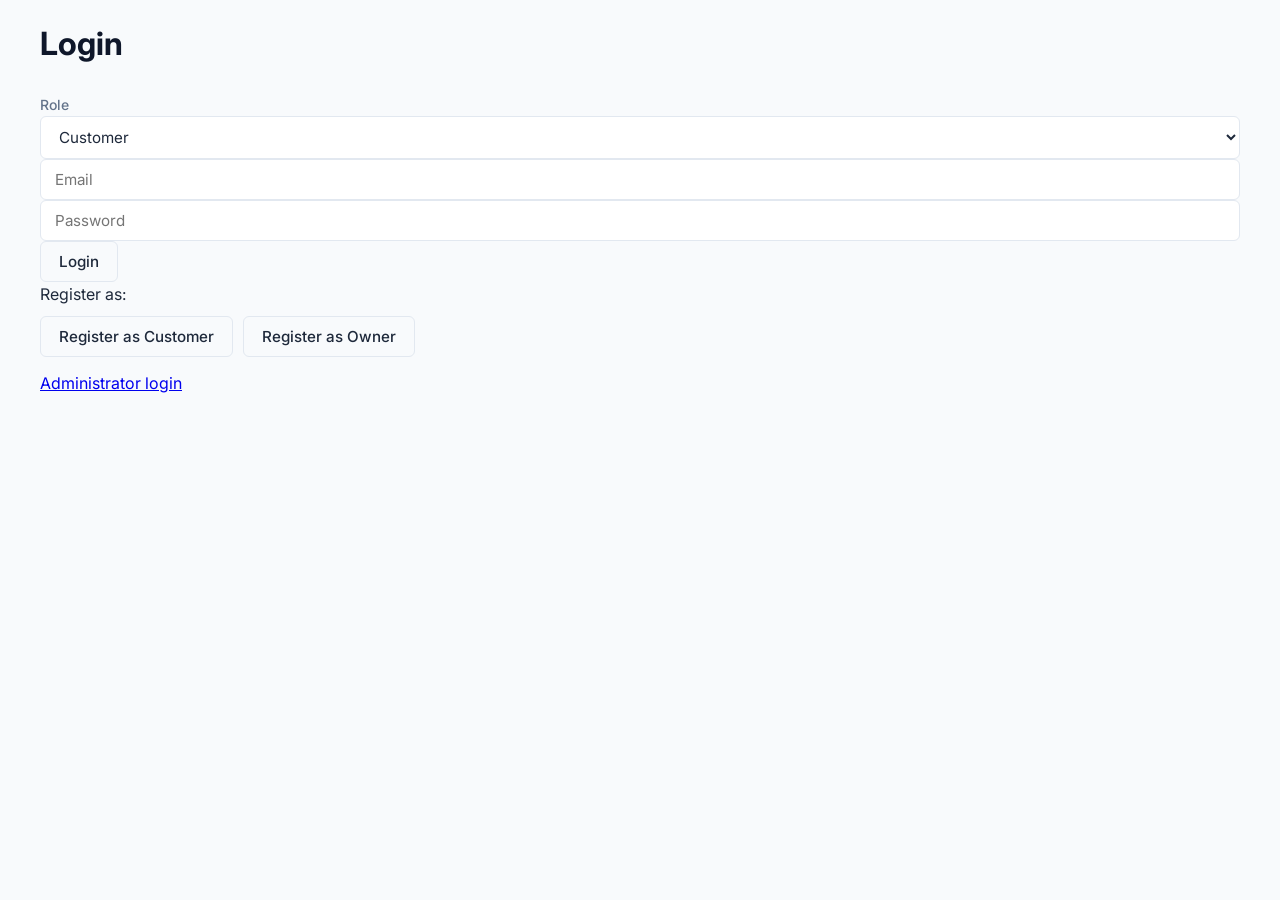
<file: frontend/index.html>
<!DOCTYPE html>
<html lang="en">
<head>
    <meta charset="UTF-8">
    <meta name="viewport" content="width=device-width, initial-scale=1.0">
    <title>Tourism Booking Platform</title>
    <link rel="stylesheet" href="css/style.css">
</head>
<body>
    <div class="container">
        <h1>Tourism Booking Platform</h1>
        <p style="margin-top:10px;"><a href="login.html">Go to Login</a></p>
    </div>
    <script>
        if (localStorage.getItem('authToken')) {
            window.location.href = 'dashboard.html';
        } else {
            window.location.href = 'login.html';
        }
    </script>
</body>
</html>
</file>
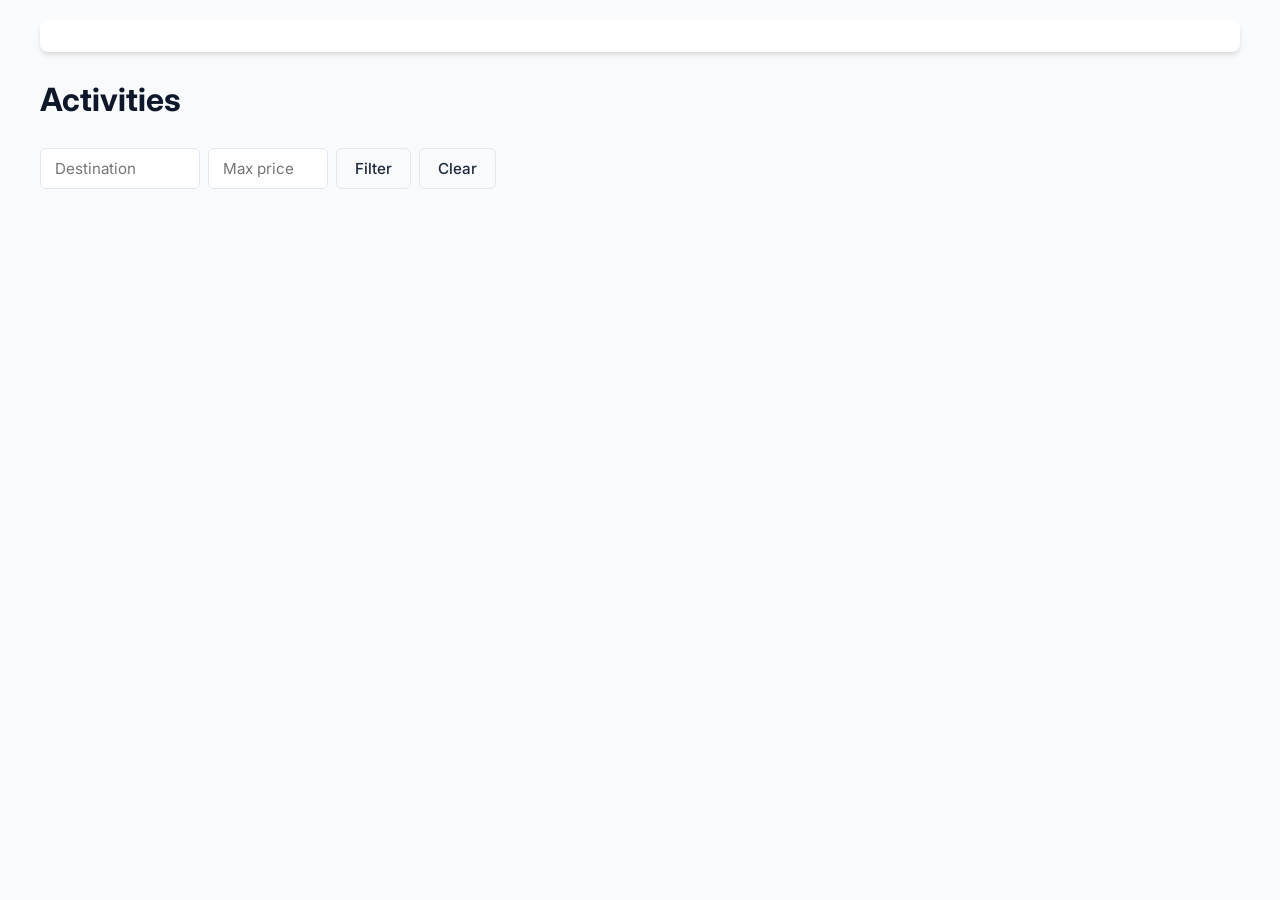
<file: frontend/activities.html>
<!DOCTYPE html>
<html lang="en">
<head>
    <meta charset="UTF-8">
    <meta name="viewport" content="width=device-width, initial-scale=1.0">
    <title>Activities – Tourism Booking</title>
    <link rel="stylesheet" href="css/style.css">
</head>
<body>
    <div class="container">
        <div class="nav" id="navContainer"></div>

        <div id="listView">
            <h1>Activities</h1>

            <!-- Filter -->
            <div style="display:flex;flex-wrap:wrap;gap:8px;align-items:center;margin-bottom:12px;">
                <input type="text" id="filterDest"     placeholder="Destination"  style="width:160px;">
                <input type="number" id="filterMaxPrice" placeholder="Max price $" style="width:120px;">
                <button id="filterBtn">Filter</button>
                <button id="clearBtn">Clear</button>
            </div>

            <div id="activityListContainer"></div>
        </div>

        <!-- Booking Form -->
        <div id="bookingView" class="hidden">
            <button id="backBtn">← Back to Activities</button>
            <h2 style="margin-top:12px;" id="bookActivityLabel"></h2>
            <div class="form-group">
                <label>Date</label>
                <input type="date" id="actDate">
            </div>
            <div class="form-group">
                <label>Participants</label>
                <input type="number" id="participants" min="1" max="20" value="1" style="width:80px;">
            </div>
            <div id="bookMsg"></div>
            <button class="primary" id="confirmBtn">Confirm Booking</button>
            <button id="cancelBtn">Cancel</button>
        </div>
    </div>
    <script src="js/api.js"></script>
    <script src="js/activities.js"></script>
</body>
</html>
</file>
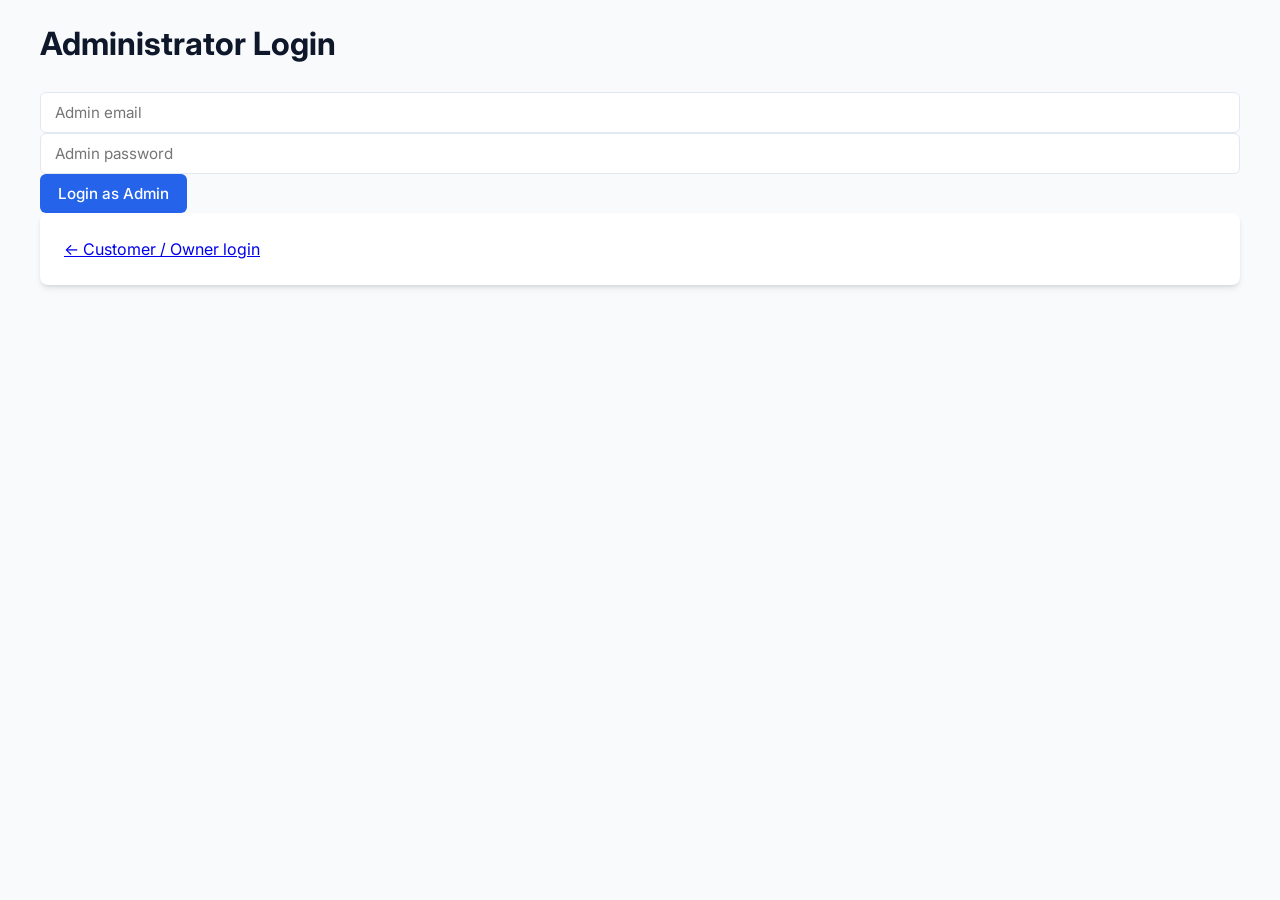
<file: frontend/admin-login.html>
<!DOCTYPE html>
<html lang="en">
<head>
    <meta charset="UTF-8">
    <meta name="viewport" content="width=device-width, initial-scale=1.0">
    <title>Admin Login</title>
    <link rel="stylesheet" href="css/style.css">
</head>
<body>
    <div class="container">
        <h1>Administrator Login</h1>
        <input type="email" id="adminEmail" placeholder="Admin email">
        <input type="password" id="adminPassword" placeholder="Admin password">
        <button class="primary" id="adminLoginBtn">Login as Admin</button>
        <div id="adminLoginMsg"></div>
        <p class="section-sep"><a href="login.html">← Customer / Owner login</a></p>
    </div>
    <script src="js/api.js"></script>
    <script src="js/admin-login.js"></script>
</body>
</html>
</file>
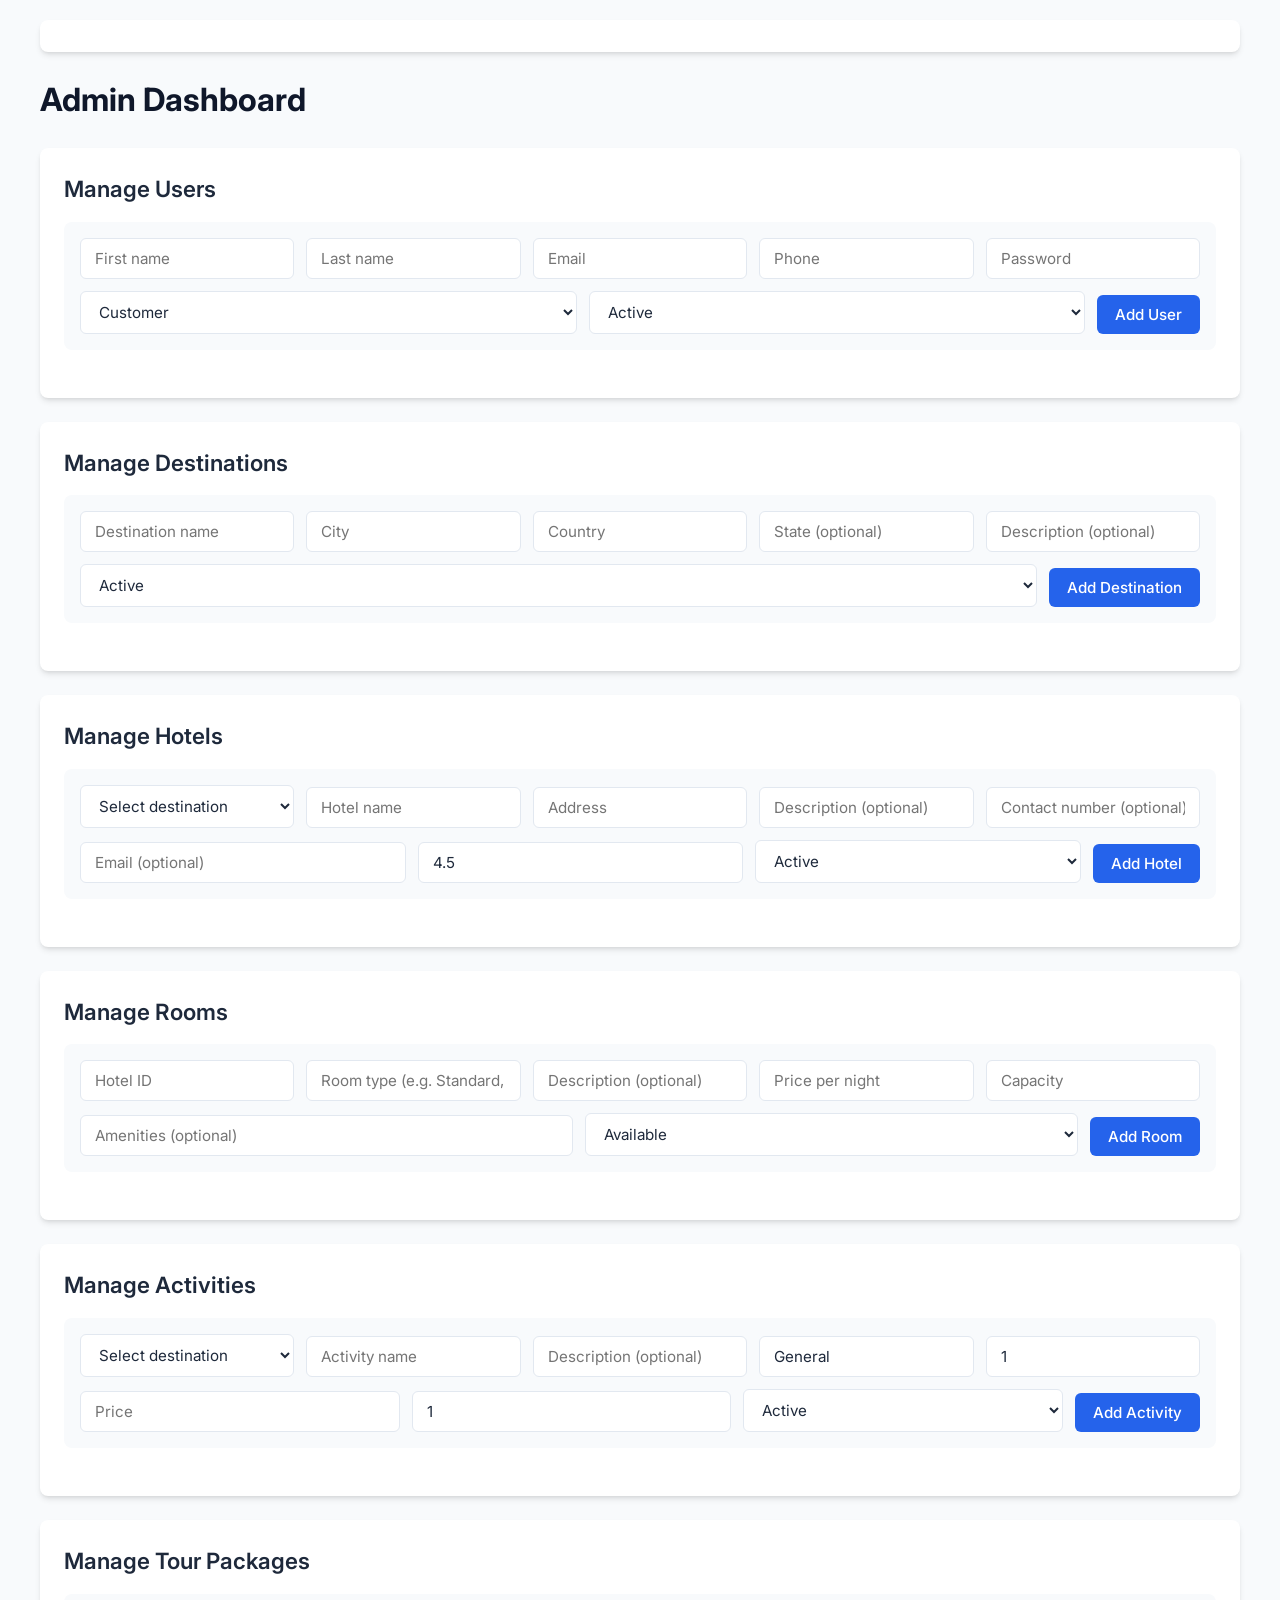
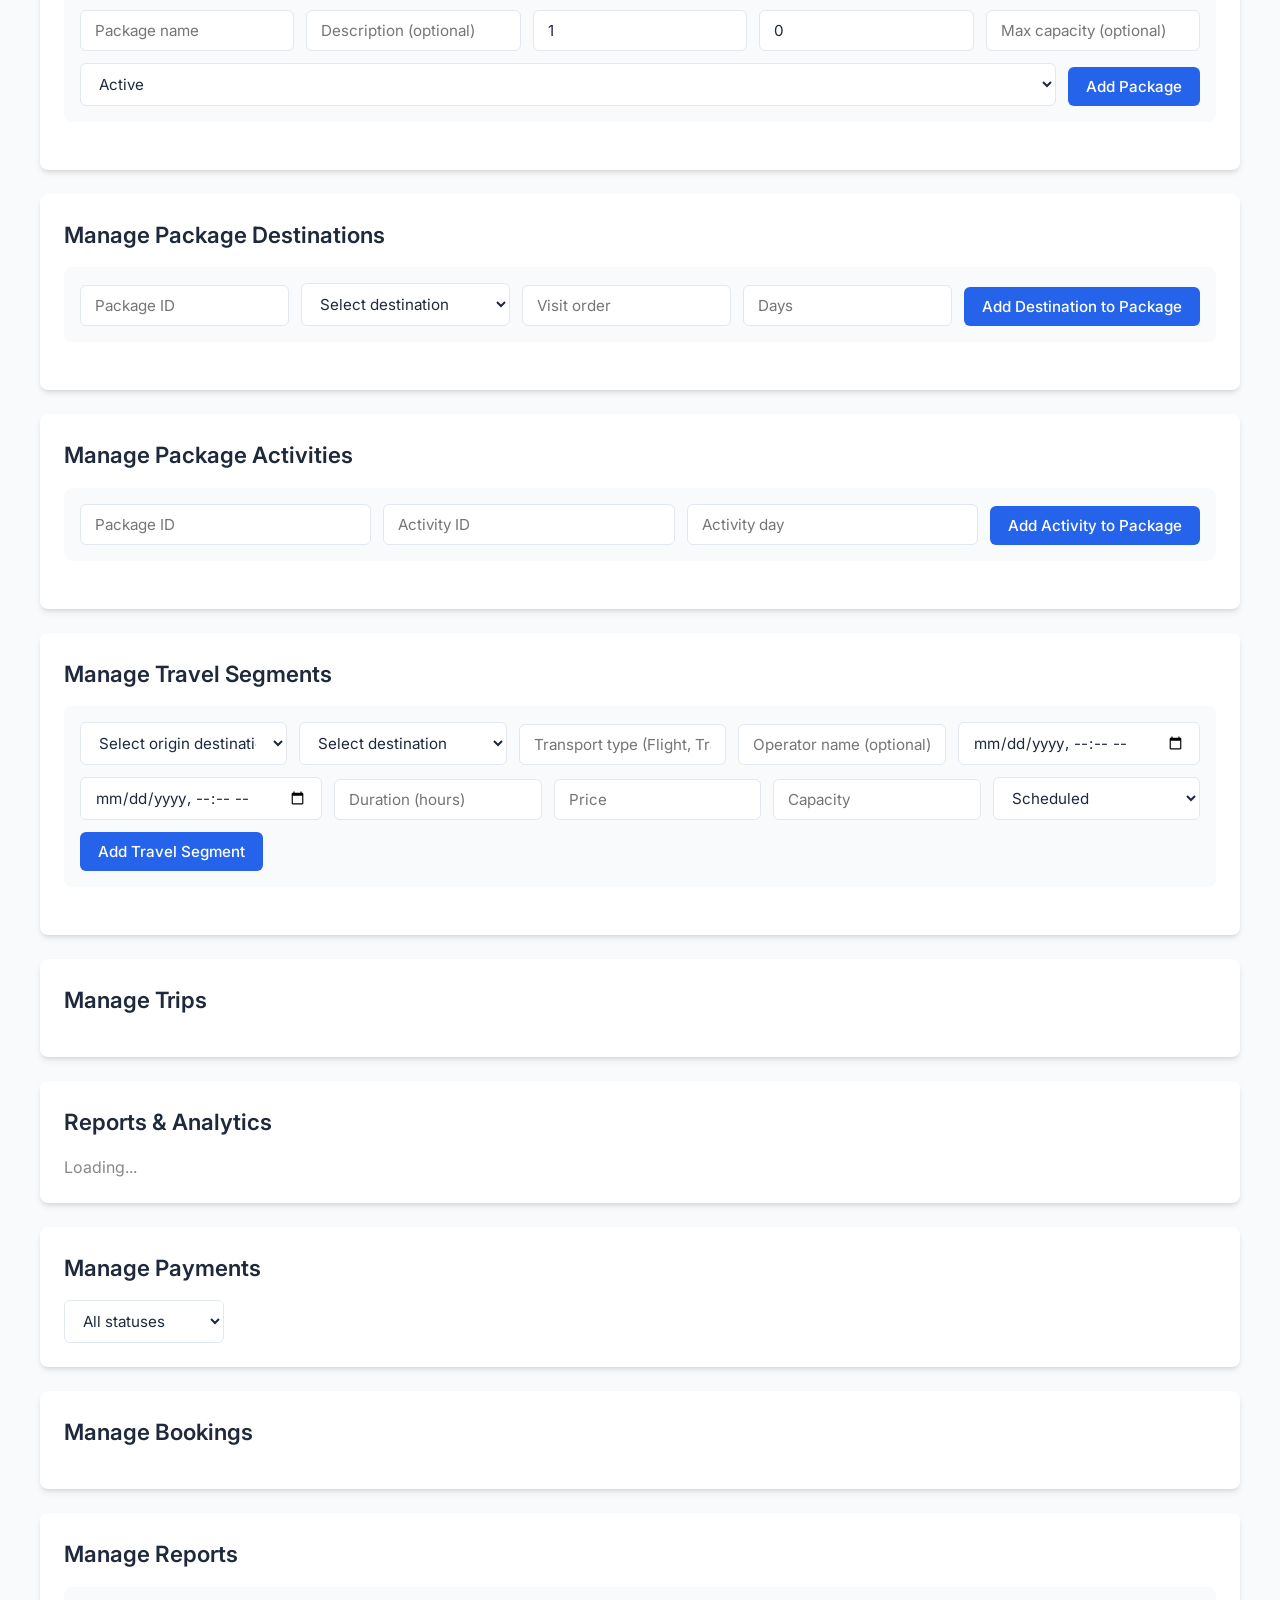
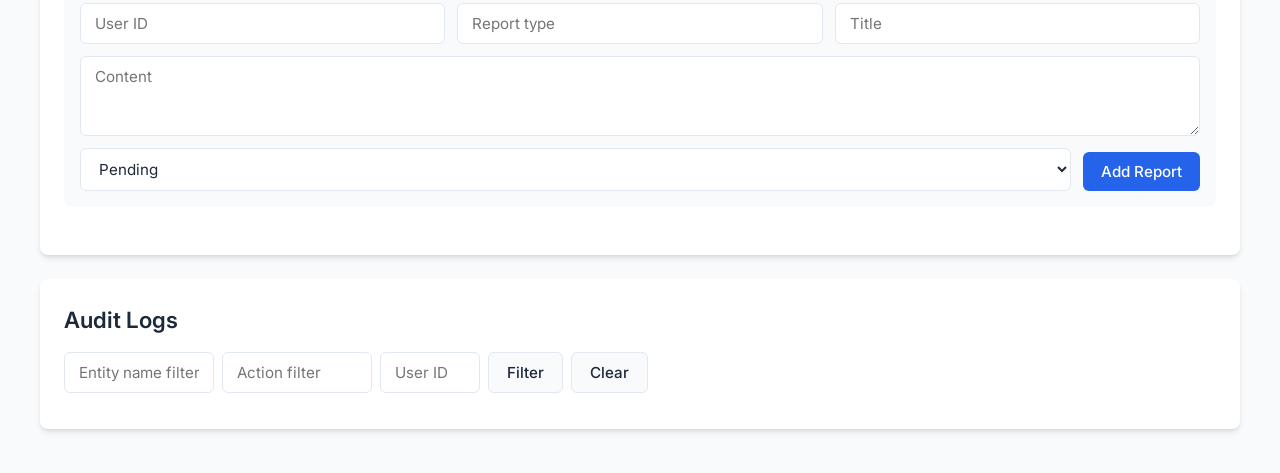
<file: frontend/admin.html>
<!DOCTYPE html>
<html lang="en">
<head>
    <meta charset="UTF-8">
    <meta name="viewport" content="width=device-width, initial-scale=1.0">
    <title>Admin Dashboard</title>
    <link rel="stylesheet" href="css/style.css">
</head>
<body>
    <div class="container">
        <div class="nav" id="navContainer"></div>

        <h1 id="welcomeMessage">Admin Dashboard</h1>

        <!-- Users -->
        <div class="section-sep">
            <h2>Manage Users</h2>
            <form id="userForm">
                <input type="text" id="userFirstName" placeholder="First name" required>
                <input type="text" id="userLastName" placeholder="Last name" required>
                <input type="email" id="userEmail" placeholder="Email" required>
                <input type="tel" id="userPhone" placeholder="Phone" required>
                <input type="password" id="userPassword" placeholder="Password" required>
                <select id="userRole" required>
                    <option value="CUSTOMER">Customer</option>
                    <option value="OWNER">Owner</option>
                    <option value="ADMIN">Admin</option>
                </select>
                <select id="userStatus" required>
                    <option value="ACTIVE">Active</option>
                    <option value="INACTIVE">Inactive</option>
                </select>
                <button type="submit">Add User</button>
            </form>
            <div id="userList"></div>
        </div>

        <!-- Destinations -->
        <div class="section-sep">
            <h2>Manage Destinations</h2>
            <form id="destinationForm">
                <input type="text" id="destinationName" placeholder="Destination name" required>
                <input type="text" id="destinationCity" placeholder="City" required>
                <input type="text" id="destinationCountry" placeholder="Country" required>
                <input type="text" id="destinationState" placeholder="State (optional)">
                <input type="text" id="destinationDescription" placeholder="Description (optional)">
                <select id="destinationStatus" required>
                    <option value="ACTIVE">Active</option>
                    <option value="INACTIVE">Inactive</option>
                </select>
                <button type="submit">Add Destination</button>
            </form>
            <div id="destinationList"></div>
        </div>

        <!-- Hotels -->
        <div class="section-sep">
            <h2>Manage Hotels</h2>
            <form id="hotelForm">
                <select id="hotelDestinationId" required>
                    <option value="">Select destination</option>
                </select>
                <input type="text" id="hotelName" placeholder="Hotel name" required>
                <input type="text" id="hotelAddress" placeholder="Address" required>
                <input type="text" id="hotelDescription" placeholder="Description (optional)">
                <input type="text" id="hotelContact" placeholder="Contact number (optional)">
                <input type="email" id="hotelEmail" placeholder="Email (optional)">
                <input type="number" id="hotelStarRating" placeholder="Star rating" min="1" max="5" step="0.5" value="4.5">
                <select id="hotelStatus" required>
                    <option value="ACTIVE">Active</option>
                    <option value="INACTIVE">Inactive</option>
                </select>
                <button type="submit">Add Hotel</button>
            </form>
            <div id="hotelList"></div>
        </div>

        <!-- Rooms -->
        <div class="section-sep">
            <h2>Manage Rooms</h2>
            <form id="roomForm">
                <input type="number" id="roomHotelId" placeholder="Hotel ID" required>
                <input type="text" id="roomType" placeholder="Room type (e.g. Standard, Deluxe, Suite)" required>
                <input type="text" id="roomDescription" placeholder="Description (optional)">
                <input type="number" id="roomPrice" placeholder="Price per night" min="0" step="0.01" required>
                <input type="number" id="roomCapacity" placeholder="Capacity" min="1" required>
                <input type="text" id="roomAmenities" placeholder="Amenities (optional)">
                <select id="roomStatus" required>
                    <option value="AVAILABLE">Available</option>
                    <option value="OCCUPIED">Occupied</option>
                    <option value="MAINTENANCE">Maintenance</option>
                    <option value="INACTIVE">Inactive</option>
                </select>
                <button type="submit">Add Room</button>
            </form>
            <div id="roomList"></div>
        </div>

        <!-- Activities -->
        <div class="section-sep">
            <h2>Manage Activities</h2>
            <form id="activityForm">
                <select id="activityDestinationId" required>
                    <option value="">Select destination</option>
                </select>
                <input type="text" id="activityName" placeholder="Activity name" required>
                <input type="text" id="activityDescription" placeholder="Description (optional)">
                <input type="text" id="activityCategory" placeholder="Category" value="General">
                <input type="number" id="activityDuration" placeholder="Duration (hours)" min="0.5" step="0.5" value="1">
                <input type="number" id="activityPrice" placeholder="Price" min="0" step="0.01" required>
                <input type="number" id="activityCapacity" placeholder="Capacity" min="1" value="1">
                <select id="activityStatus" required>
                    <option value="ACTIVE">Active</option>
                    <option value="INACTIVE">Inactive</option>
                </select>
                <button type="submit">Add Activity</button>
            </form>
            <div id="activityList"></div>
        </div>

        <!-- Tour Packages -->
        <div class="section-sep">
            <h2>Manage Tour Packages</h2>
            <form id="packageForm">
                <input type="text" id="packageName" placeholder="Package name" required>
                <input type="text" id="packageDescription" placeholder="Description (optional)">
                <input type="number" id="packageDays" placeholder="Duration days" min="1" value="1">
                <input type="number" id="packagePrice" placeholder="Price" min="0" step="0.01" value="0">
                <input type="number" id="packageMaxCapacity" placeholder="Max capacity (optional)">
                <select id="packageStatus" required>
                    <option value="ACTIVE">Active</option>
                    <option value="INACTIVE">Inactive</option>
                </select>
                <button type="submit">Add Package</button>
            </form>
            <div id="packageList"></div>
        </div>

        <!-- Package Destinations -->
        <div class="section-sep">
            <h2>Manage Package Destinations</h2>
            <form id="packageDestinationForm">
                <input type="number" id="pkgDestPackageId" placeholder="Package ID" required>
                <select id="pkgDestDestinationId" required>
                    <option value="">Select destination</option>
                </select>
                <input type="number" id="pkgDestVisitOrder" placeholder="Visit order" min="1" required>
                <input type="number" id="pkgDestDays" placeholder="Days" min="1" required>
                <button type="submit">Add Destination to Package</button>
            </form>
            <div id="packageDestinationList"></div>
        </div>

        <!-- Package Activities -->
        <div class="section-sep">
            <h2>Manage Package Activities</h2>
            <form id="packageActivityForm">
                <input type="number" id="pkgActPackageId" placeholder="Package ID" required>
                <input type="number" id="pkgActActivityId" placeholder="Activity ID" required>
                <input type="number" id="pkgActDay" placeholder="Activity day" min="1" required>
                <button type="submit">Add Activity to Package</button>
            </form>
            <div id="packageActivityList"></div>
        </div>

        <!-- Travel Segments -->
        <div class="section-sep">
            <h2>Manage Travel Segments</h2>
            <form id="travelSegmentForm">
                <select id="tsOriginId" required>
                    <option value="">Select origin destination</option>
                </select>
                <select id="tsDestinationId" required>
                    <option value="">Select destination</option>
                </select>
                <input type="text" id="tsTransportType" placeholder="Transport type (Flight, Train, Bus)" required>
                <input type="text" id="tsOperator" placeholder="Operator name (optional)">
                <input type="datetime-local" id="tsDeparture" required>
                <input type="datetime-local" id="tsArrival" required>
                <input type="number" id="tsDuration" placeholder="Duration (hours)" min="0.5" step="0.5" required>
                <input type="number" id="tsPrice" placeholder="Price" min="0" step="0.01" required>
                <input type="number" id="tsCapacity" placeholder="Capacity" min="1" required>
                <select id="tsStatus" required>
                    <option value="SCHEDULED">Scheduled</option>
                    <option value="CANCELLED">Cancelled</option>
                    <option value="COMPLETED">Completed</option>
                </select>
                <button type="submit">Add Travel Segment</button>
            </form>
            <div id="travelSegmentList"></div>
        </div>

        <!-- Trips -->
        <div class="section-sep">
            <h2>Manage Trips</h2>
            <div id="tripList"></div>
        </div>
        <!-- Analytics -->
        <div class="section-sep">
            <h2>Reports &amp; Analytics</h2>
            <div id="analyticsSummary"><p style="color:#888;">Loading...</p></div>
        </div>

        <!-- Payments -->
        <div class="section-sep">
            <h2>Manage Payments</h2>
            <select id="paymentStatusFilter" style="width:160px;">
                <option value="">All statuses</option>
                <option value="SUCCESS">Success</option>
                <option value="REFUNDED">Refunded</option>
                <option value="PENDING">Pending</option>
                <option value="FAILED">Failed</option>
            </select>
            <div id="paymentList"></div>
        </div>
        <!-- Bookings -->
        <div class="section-sep">
            <h2>Manage Bookings</h2>
            <div id="bookingList"></div>
        </div>

        <!-- Reports -->
        <div class="section-sep">
            <h2>Manage Reports</h2>
            <form id="reportForm">
                <input type="number" id="reportUserId" placeholder="User ID" required>
                <input type="text" id="reportType" placeholder="Report type" required>
                <input type="text" id="reportTitle" placeholder="Title" required>
                <textarea id="reportContent" placeholder="Content" required style="width:100%;height:80px;"></textarea>
                <select id="reportStatus" required>
                    <option value="PENDING">Pending</option>
                    <option value="COMPLETED">Completed</option>
                    <option value="ARCHIVED">Archived</option>
                </select>
                <button type="submit">Add Report</button>
            </form>
            <div id="reportList"></div>
        </div>

        <!-- Audit Logs -->
        <div class="section-sep">
            <h2>Audit Logs</h2>
            <div style="display:flex;gap:8px;flex-wrap:wrap;margin-bottom:12px;">
                <input type="text" id="auditEntityFilter" placeholder="Entity name filter" style="width:150px;">
                <input type="text" id="auditActionFilter" placeholder="Action filter" style="width:150px;">
                <input type="number" id="auditUserFilter" placeholder="User ID filter" style="width:100px;">
                <button id="auditFilterBtn">Filter</button>
                <button id="auditClearBtn">Clear</button>
            </div>
            <div id="auditLogList"></div>
        </div>
    </div>

    <script src="js/api.js"></script>
    <script src="js/admin.js"></script>
</body>
</html>
</file>
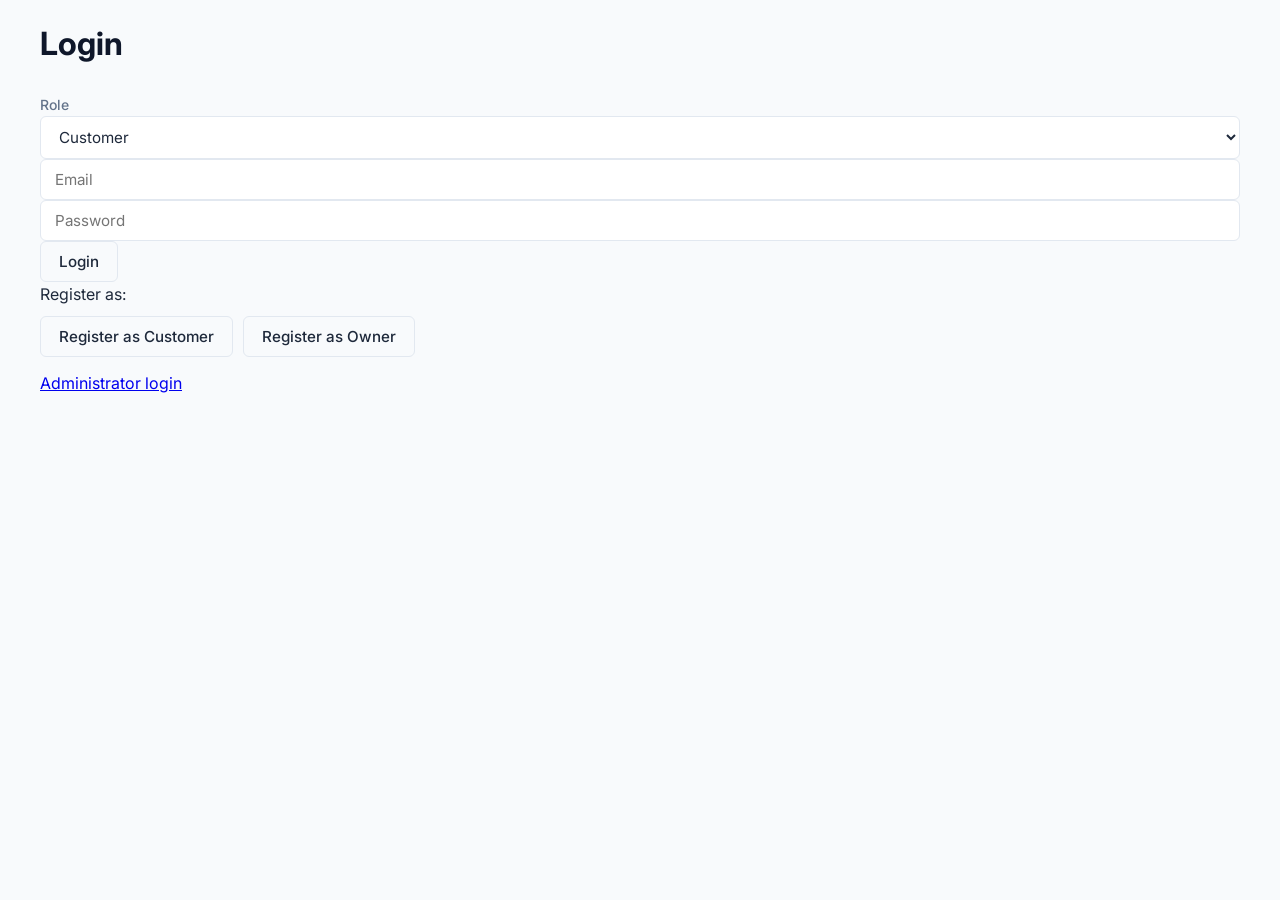
<file: frontend/bookings.html>
<!DOCTYPE html>
<html lang="en">
<head>
    <meta charset="UTF-8">
    <meta name="viewport" content="width=device-width, initial-scale=1.0">
    <title>My Bookings</title>
    <link rel="stylesheet" href="css/style.css">
</head>
<body>
    <div class="container">
        <div class="nav" id="navContainer"></div>
        <h1>My Bookings</h1>
        <div id="pageMsg"></div>
        <div id="bookingsList"><p style="color:#888;">Loading...</p></div>
    </div>
    <script src="js/api.js"></script>
    <script src="js/bookings.js"></script>
</body>
</html>
</file>
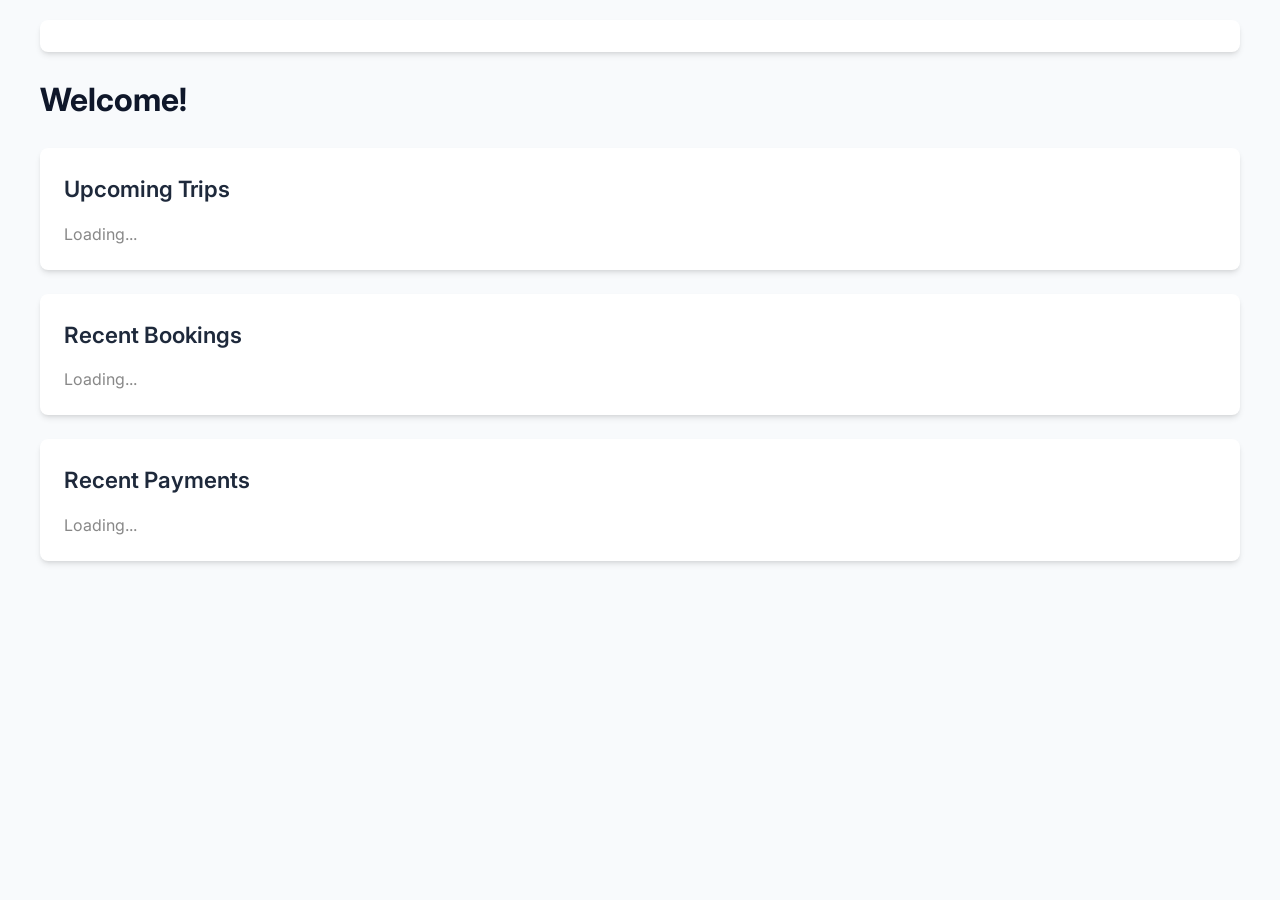
<file: frontend/dashboard.html>
<!DOCTYPE html>
<html lang="en">
<head>
    <meta charset="UTF-8">
    <meta name="viewport" content="width=device-width, initial-scale=1.0">
    <title>Dashboard</title>
    <link rel="stylesheet" href="css/style.css">
</head>
<body>
    <div class="container">
        <div class="nav" id="navContainer"></div>

        <h1 id="welcomeMessage">Welcome!</h1>

        <div class="section-sep">
            <h2>Upcoming Trips</h2>
            <div id="upcomingTrips">
                <p style="color:#888;">Loading...</p>
            </div>
        </div>

        <div class="section-sep">
            <h2>Recent Bookings</h2>
            <div id="recentBookings">
                <p style="color:#888;">Loading...</p>
            </div>
        </div>

        <div class="section-sep">
            <h2>Recent Payments</h2>
            <div id="recentPayments">
                <p style="color:#888;">Loading...</p>
            </div>
        </div>
    </div>
    <script src="js/api.js"></script>
    <script src="js/dashboard.js"></script>
</body>
</html>
</file>
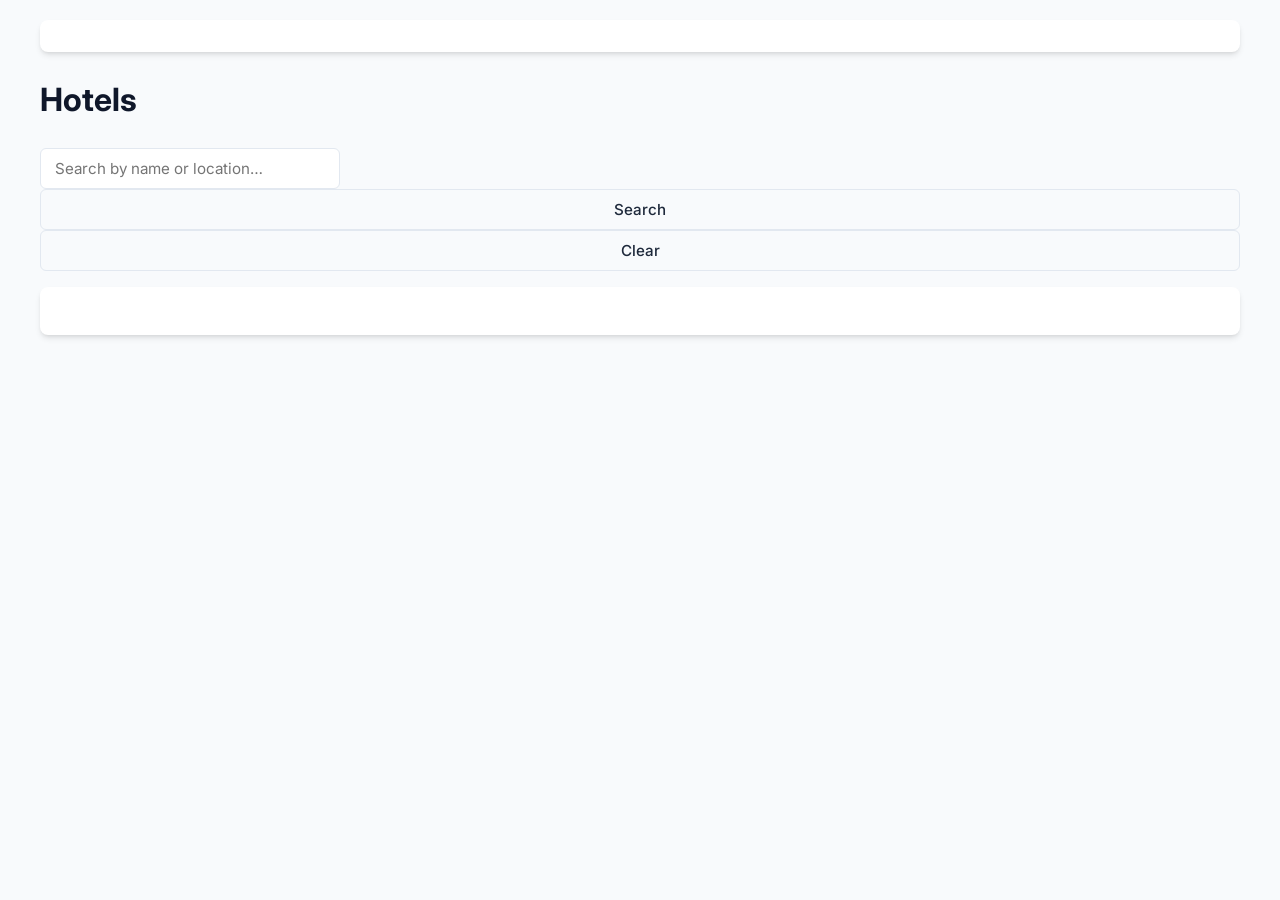
<file: frontend/hotels.html>
<!DOCTYPE html>
<html lang="en">
<head>
    <meta charset="UTF-8">
    <meta name="viewport" content="width=device-width, initial-scale=1.0">
    <title>Hotels – Tourism Booking</title>
    <link rel="stylesheet" href="css/style.css">
</head>
<body>
    <div class="container">
        <div class="nav" id="navContainer"></div>

        <!-- List View -->
        <div id="listView">
            <h1>Hotels</h1>
            <div class="form-group">
                <input type="text" id="searchInput" placeholder="Search by name or location…" style="width:300px;">
                <button id="searchBtn">Search</button>
                <button id="clearBtn">Clear</button>
            </div>
            <div id="hotelListContainer" class="section-sep"></div>
        </div>

        <!-- Detail View -->
        <div id="detailView" class="hidden">
            <button id="backBtn">← Back to Hotels</button>
            <h1 id="detailName" style="margin-top:12px;"></h1>
            <p id="detailLocation" style="color:#555;font-size:0.9rem;"></p>
            <p id="detailStars" style="font-size:0.85rem;color:#888;"></p>

            <div class="section-sep">
                <h2>Available Rooms</h2>
                <div id="roomList"></div>
            </div>

            <!-- Booking form -->
            <div id="bookingSection" class="hidden section-sep">
                <h2>Book Room</h2>
                <p id="bookingRoomLabel" style="margin-bottom:8px;font-size:0.9rem;"></p>
                <div class="form-group">
                    <label>Check-in Date</label>
                    <input type="date" id="checkIn">
                </div>
                <div class="form-group">
                    <label>Check-out Date</label>
                    <input type="date" id="checkOut">
                </div>
                <div class="form-group">
                    <label>Guests</label>
                    <input type="number" id="guests" min="1" max="10" value="1" style="width:80px;">
                </div>
                <div id="bookingMsg"></div>
                <button class="primary" id="confirmBookBtn">Confirm Booking</button>
                <button id="cancelBookBtn">Cancel</button>
            </div>
        </div>
    </div>
    <script src="js/api.js"></script>
    <script src="js/hotels.js"></script>
</body>
</html>
</file>
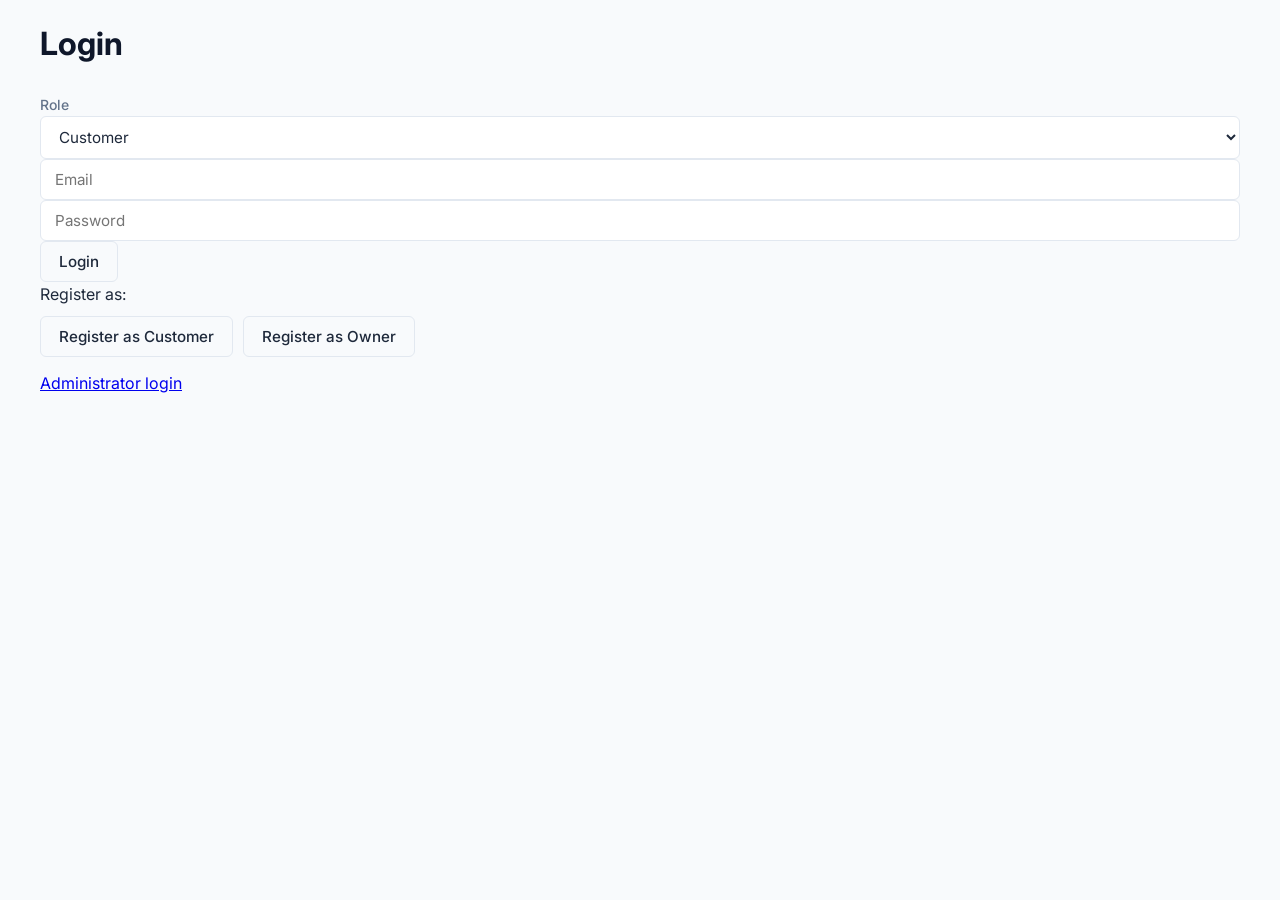
<file: frontend/login.html>
<!DOCTYPE html>
<html lang="en">
<head>
    <meta charset="UTF-8">
    <meta name="viewport" content="width=device-width, initial-scale=1.0">
    <title>Tourism Booking Platform - Login</title>
    <link rel="stylesheet" href="css/style.css">
</head>
<body>
    <div class="container">
        <h1>Login</h1>
        <div id="loginSection">
            <label for="loginRole">Role</label>
            <select id="loginRole">
                <option value="CUSTOMER">Customer</option>
                <option value="OWNER">Owner</option>
            </select>
            <input type="email" id="email" placeholder="Email">
            <input type="password" id="password" placeholder="Password">
            <button id="loginBtn">Login</button>
            <p>Register as:</p>
            <div style="display:flex; gap: 10px; flex-wrap: wrap; margin-top: 10px;">
                <button id="registerCustomerBtn" type="button">Register as Customer</button>
                <button id="registerOwnerBtn" type="button">Register as Owner</button>
            </div>
            <p style="margin-top:14px;"><a href="admin-login.html">Administrator login</a></p>
        </div>

        <div id="registerSection" class="hidden">
            <h2 id="registerTitle">Register</h2>
            <input type="text" id="regFirstName" placeholder="First name">
            <input type="text" id="regLastName" placeholder="Last name">
            <input type="email" id="regEmail" placeholder="Email">
            <input type="tel" id="regPhone" placeholder="Phone">
            <input type="password" id="regPassword" placeholder="Password">
            <button id="registerBtn">Create Account</button>
            <p><a href="#" id="showLogin">Back to Login</a></p>
        </div>

        <div id="loginMsg" class="msg"></div>
        <div id="registerMsg" class="msg"></div>
    </div>
    <script src="js/api.js"></script>
    <script src="js/login.js"></script>
</body>
</html>
</file>
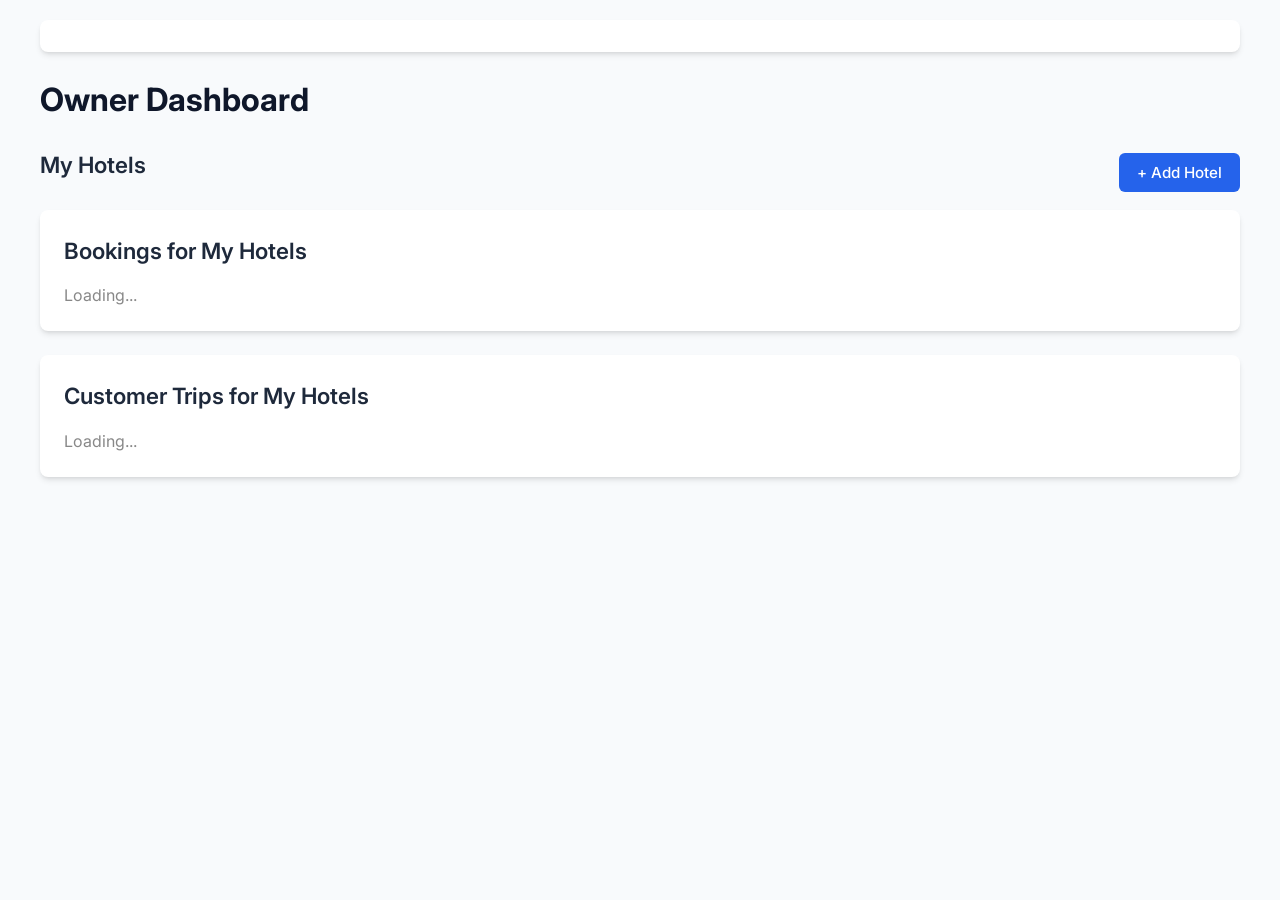
<file: frontend/owner.html>
<!DOCTYPE html>
<html lang="en">
<head>
    <meta charset="UTF-8">
    <meta name="viewport" content="width=device-width, initial-scale=1.0">
    <title>Owner Dashboard – Tourism Booking</title>
    <link rel="stylesheet" href="css/style.css">
</head>
<body>
    <div class="container">
        <div class="nav" id="navContainer"></div>

        <h1 id="welcomeMessage">Owner Dashboard</h1>

        <!-- My Hotels Section -->
        <div id="hotelsSection">
            <div style="display:flex;justify-content:space-between;align-items:center;margin-bottom:12px;">
                <h2>My Hotels</h2>
                <button class="primary" id="createHotelBtn">+ Add Hotel</button>
            </div>

            <!-- Create Hotel Form -->
            <div id="createHotelForm" class="hidden section-sep">
                <h3>Create New Hotel</h3>
                <div class="form-group">
                    <label>Name</label>
                    <input type="text" id="hotelName" placeholder="Hotel name" required>
                </div>
                <div class="form-group">
                    <label>Destination ID</label>
                    <select id="hotelDestinationId" required></select>
                </div>
                <div class="form-group">
                    <label>Address</label>
                    <input type="text" id="hotelAddress" placeholder="Address" required>
                </div>
                <div class="form-group">
                    <label>Description</label>
                    <input type="text" id="hotelDescription" placeholder="Description">
                </div>
                <div class="form-group">
                    <label>Contact Number</label>
                    <input type="text" id="hotelContact" placeholder="Contact number">
                </div>
                <div class="form-group">
                    <label>Email</label>
                    <input type="email" id="hotelEmail" placeholder="Email">
                </div>
                <div class="form-group">
                    <label>Star Rating</label>
                    <input type="number" id="hotelStarRating" min="1" max="5" step="0.5" value="4.5" style="width:80px;">
                </div>
                <div id="createHotelMsg"></div>
                <button class="primary" id="saveHotelBtn">Create Hotel</button>
                <button id="cancelHotelBtn">Cancel</button>
            </div>

            <div id="hotelsList"></div>
        </div>

        <!-- Hotel Detail/Rooms Section -->
        <div id="hotelDetailSection" class="hidden">
            <button id="backToHotelsBtn">← Back to Hotels</button>
            <h2 id="hotelDetailName" style="margin-top:12px;"></h2>
            <p id="hotelDetailAddress" style="color:#555;font-size:0.9rem;"></p>
            <p id="hotelDetailStatus" style="font-size:0.85rem;color:#888;"></p>

            <div class="section-sep">
                <div style="display:flex;justify-content:space-between;align-items:center;margin-bottom:12px;">
                    <h3>Rooms</h3>
                    <button class="primary" id="createRoomBtn">+ Add Room</button>
                </div>

                <!-- Create Room Form -->
                <div id="createRoomForm" class="hidden section-sep">
                    <h4>Add Room</h4>
                    <div class="form-group">
                        <label>Room Number</label>
                        <input type="text" id="roomNumber" placeholder="e.g. 101" required>
                    </div>
                    <div class="form-group">
                        <label>Room Type</label>
                        <input type="text" id="roomType" placeholder="e.g. Standard, Deluxe, Suite" required>
                    </div>
                    <div class="form-group">
                        <label>Capacity</label>
                        <input type="number" id="roomCapacity" min="1" value="2" required style="width:80px;">
                    </div>
                    <div class="form-group">
                        <label>Price per Night</label>
                        <input type="number" id="roomPrice" min="0" step="0.01" value="100" required style="width:120px;">
                    </div>
                    <div class="form-group">
                        <label>Status</label>
                        <select id="roomStatus" style="width:150px;">
                            <option value="AVAILABLE">Available</option>
                            <option value="OCCUPIED">Occupied</option>
                            <option value="MAINTENANCE">Maintenance</option>
                        </select>
                    </div>
                    <div id="createRoomMsg"></div>
                    <button class="primary" id="saveRoomBtn">Add Room</button>
                    <button id="cancelRoomBtn">Cancel</button>
                </div>

                <div id="roomsList"></div>
            </div>

            <div class="section-sep">
                <div style="display:flex;gap:8px;">
                    <button class="primary" id="updateHotelBtn">Update Hotel</button>
                    <button class="danger" id="deactivateHotelBtn">Deactivate Hotel</button>
                </div>
                <div id="hotelActionMsg"></div>
            </div>
        </div>

        <!-- My Bookings Section -->
        <div id="bookingsSection" class="section-sep">
            <h2>Bookings for My Hotels</h2>
            <div id="bookingsList">
                <p style="color:#888;">Loading...</p>
            </div>
        </div>

        <!-- My Trips Section -->
        <div id="tripsSection" class="section-sep">
            <h2>Customer Trips for My Hotels</h2>
            <div id="tripsList">
                <p style="color:#888;">Loading...</p>
            </div>
        </div>
    </div>
    <script src="js/api.js"></script>
    <script src="js/owner.js"></script>
</body>
</html>
</file>
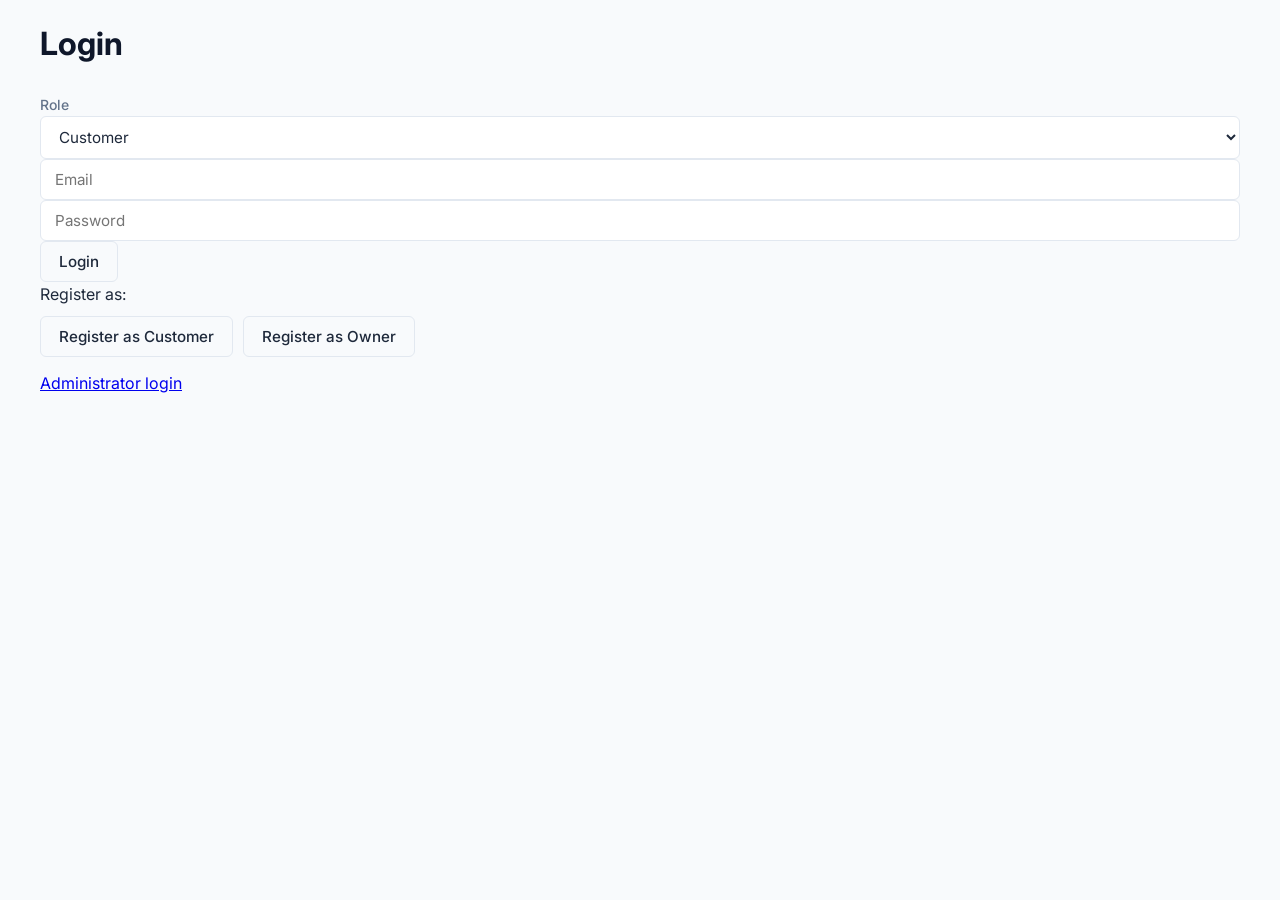
<file: frontend/payments.html>
<!DOCTYPE html>
<html lang="en">
<head>
    <meta charset="UTF-8">
    <meta name="viewport" content="width=device-width, initial-scale=1.0">
    <title>Payments</title>
    <link rel="stylesheet" href="css/style.css">
</head>
<body>
    <div class="container">
        <div class="nav" id="navContainer"></div>
        <h1>Payment History</h1>
        <div id="paymentSummary" class="list-item"></div>
        <div id="paymentsList"><p style="color:#888;">Loading...</p></div>
        <p class="section-sep"><a href="bookings.html">Go to My Bookings to pay a balance</a></p>
    </div>
    <script src="js/api.js"></script>
    <script src="js/payments.js"></script>
</body>
</html>
</file>
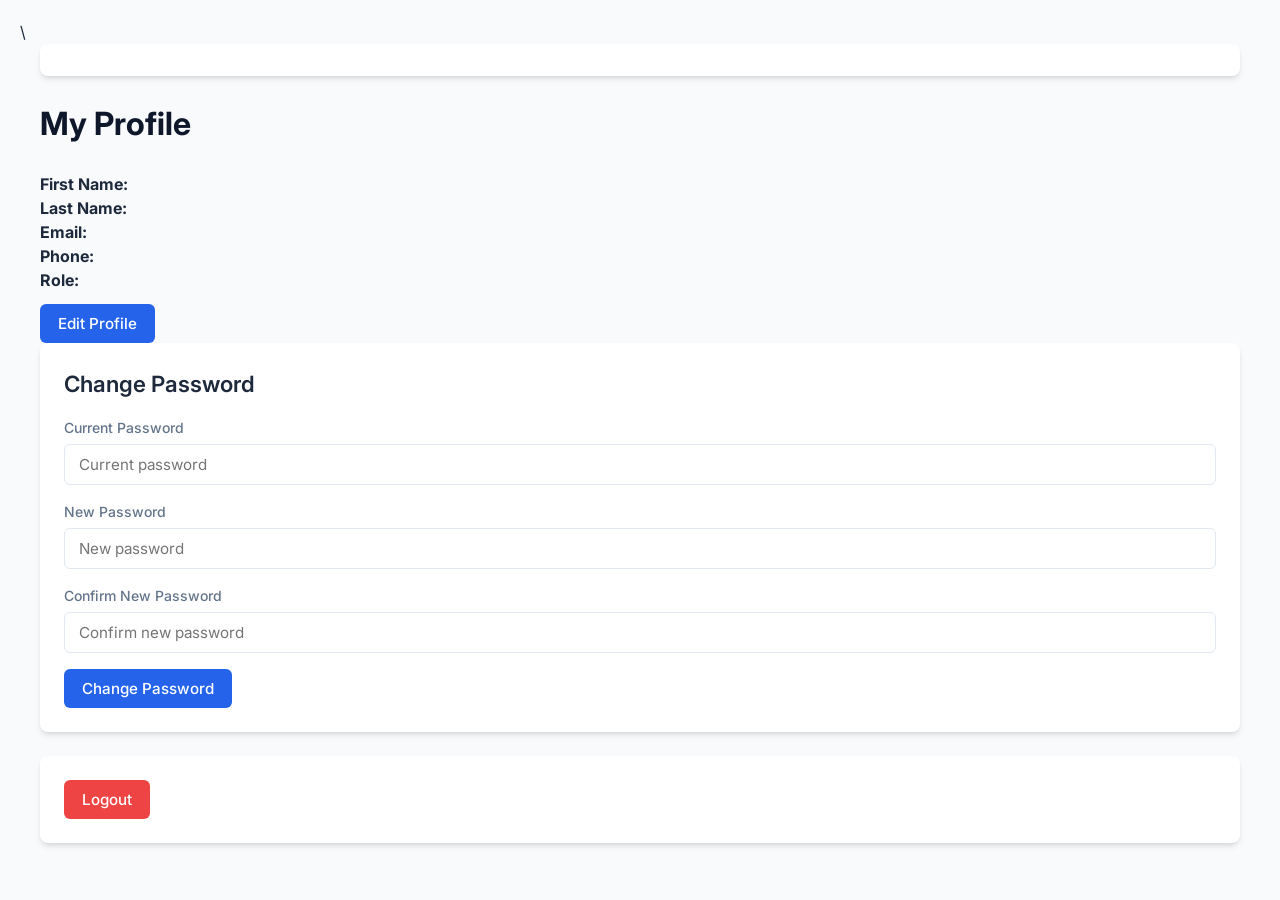
<file: frontend/profile.html>
<!DOCTYPE html>
<html lang="en">
<head>
    <meta charset="UTF-8">
    <meta name="viewport" content="width=device-width, initial-scale=1.0">
    <title>Profile – Tourism Booking</title>
    <link rel="stylesheet" href="css/style.css">
</head>
<body>\
    <div class="container">
        <div class="nav" id="navContainer"></div>

        <h1>My Profile</h1>

        <div id="profileInfo">
            <p><strong>First Name:</strong> <span id="userFirstName"></span></p>
            <p><strong>Last Name:</strong> <span id="userLastName"></span></p>
            <p><strong>Email:</strong> <span id="userEmail"></span></p>
            <p><strong>Phone:</strong> <span id="userPhone"></span></p>
            <p><strong>Role:</strong> <span id="userRole"></span></p>
            <button class="primary" id="editProfileBtn" style="margin-top:12px;">Edit Profile</button>
        </div>

        <div id="editProfileForm" class="hidden section-sep">
            <h2>Edit Profile</h2>
            <div class="form-group">
                <label>First Name</label>
                <input type="text" id="editFirstName">
            </div>
            <div class="form-group">
                <label>Last Name</label>
                <input type="text" id="editLastName">
            </div>
            <div class="form-group">
                <label>Phone</label>
                <input type="text" id="editPhone">
            </div>
            <div id="editMsg"></div>
            <button class="primary" id="saveProfileBtn">Save</button>
            <button id="cancelEditBtn">Cancel</button>
        </div>

        <div class="section-sep">
            <h2>Change Password</h2>
            <div class="form-group">
                <label>Current Password</label>
                <input type="password" id="oldPassword" placeholder="Current password">
            </div>
            <div class="form-group">
                <label>New Password</label>
                <input type="password" id="newPassword" placeholder="New password">
            </div>
            <div class="form-group">
                <label>Confirm New Password</label>
                <input type="password" id="confirmPassword" placeholder="Confirm new password">
            </div>
            <div id="pwdMsg"></div>
            <button class="primary" id="changePwdBtn">Change Password</button>
        </div>

        <div class="section-sep">
            <button class="danger" id="logoutBtn">Logout</button>
        </div>
    </div>
    <script src="js/api.js"></script>
    <script src="js/profile.js"></script>
</body>
</html>
</file>
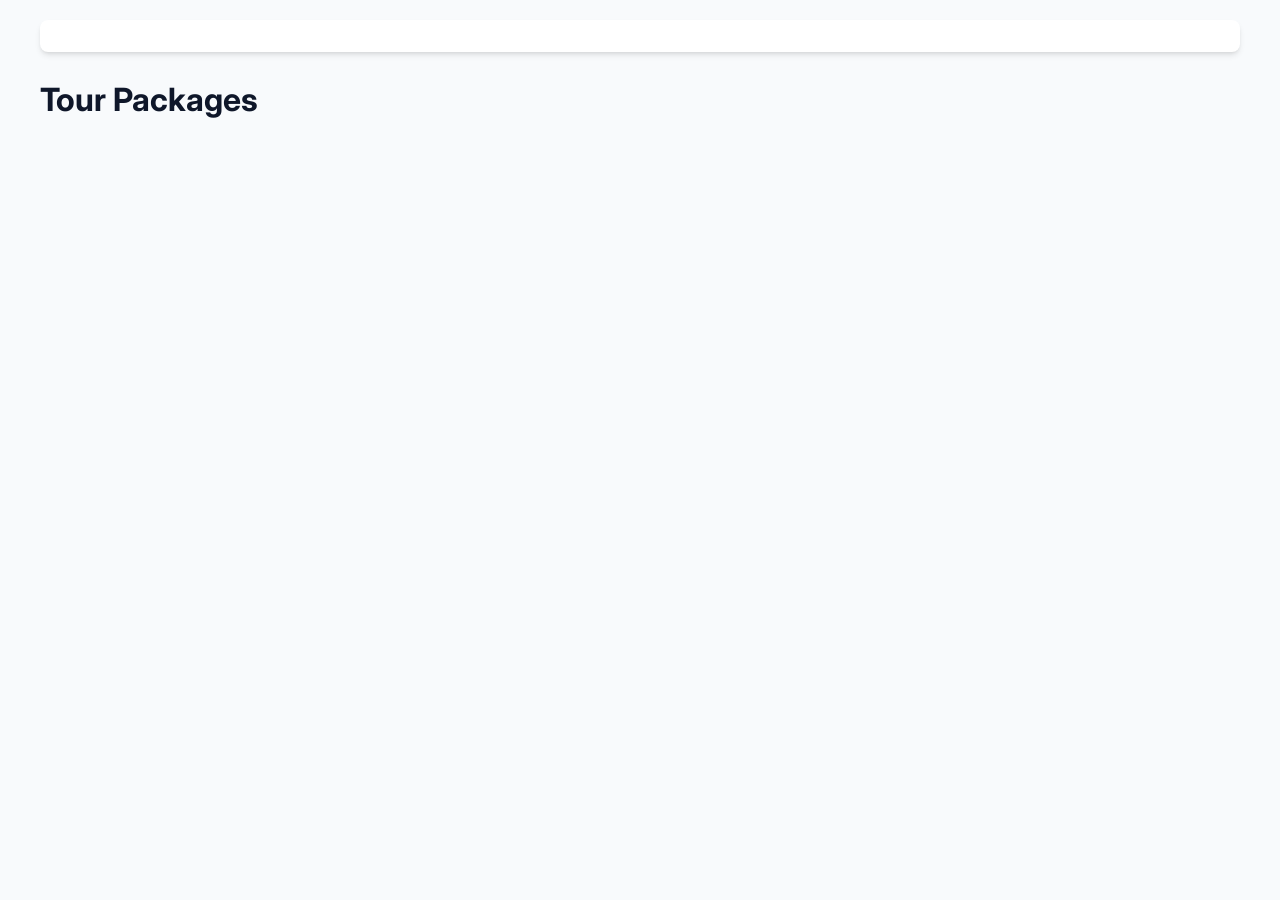
<file: frontend/tours.html>
<!DOCTYPE html>
<html lang="en">
<head>
    <meta charset="UTF-8">
    <meta name="viewport" content="width=device-width, initial-scale=1.0">
    <title>Tours – Tourism Booking</title>
    <link rel="stylesheet" href="css/style.css">
</head>
<body>
    <div class="container">
        <div class="nav" id="navContainer"></div>

        <!-- List View -->
        <div id="listView">
            <h1>Tour Packages</h1>
            <div id="tourListContainer"></div>
        </div>

        <!-- Detail View -->
        <div id="detailView" class="hidden">
            <button id="backBtn">← Back to Tours</button>
            <h1 id="detailName" style="margin-top:12px;"></h1>
            <p id="detailDesc" style="color:#555;font-size:0.9rem;"></p>
            <p id="detailPrice" style="font-size:0.9rem;margin-top:4px;"></p>
            <p id="detailDuration" style="font-size:0.85rem;color:#888;"></p>

            <div class="section-sep">
                <h2>Destinations</h2>
                <ul id="destList" style="padding-left:18px;"></ul>
            </div>
            <div class="section-sep">
                <h2>Activities Included</h2>
                <ul id="actList" style="padding-left:18px;"></ul>
            </div>

            <!-- Booking -->
            <div class="section-sep">
                <button class="primary" id="bookPackageBtn">Book This Package</button>
                <div id="bookingForm" class="hidden" style="margin-top:12px;">
                    <div class="form-group">
                        <label>Travel Date</label>
                        <input type="date" id="tourDate">
                    </div>
                    <div class="form-group">
                        <label>Passengers</label>
                        <input type="number" id="tourPassengers" min="1" max="20" value="1" style="width:80px;">
                    </div>
                    <div id="bookingMsg"></div>
                    <button class="primary" id="confirmBookBtn">Confirm Booking</button>
                    <button id="cancelBookBtn">Cancel</button>
                </div>
            </div>
        </div>
    </div>
    <script src="js/api.js"></script>
    <script src="js/tours.js"></script>
</body>
</html>
</file>
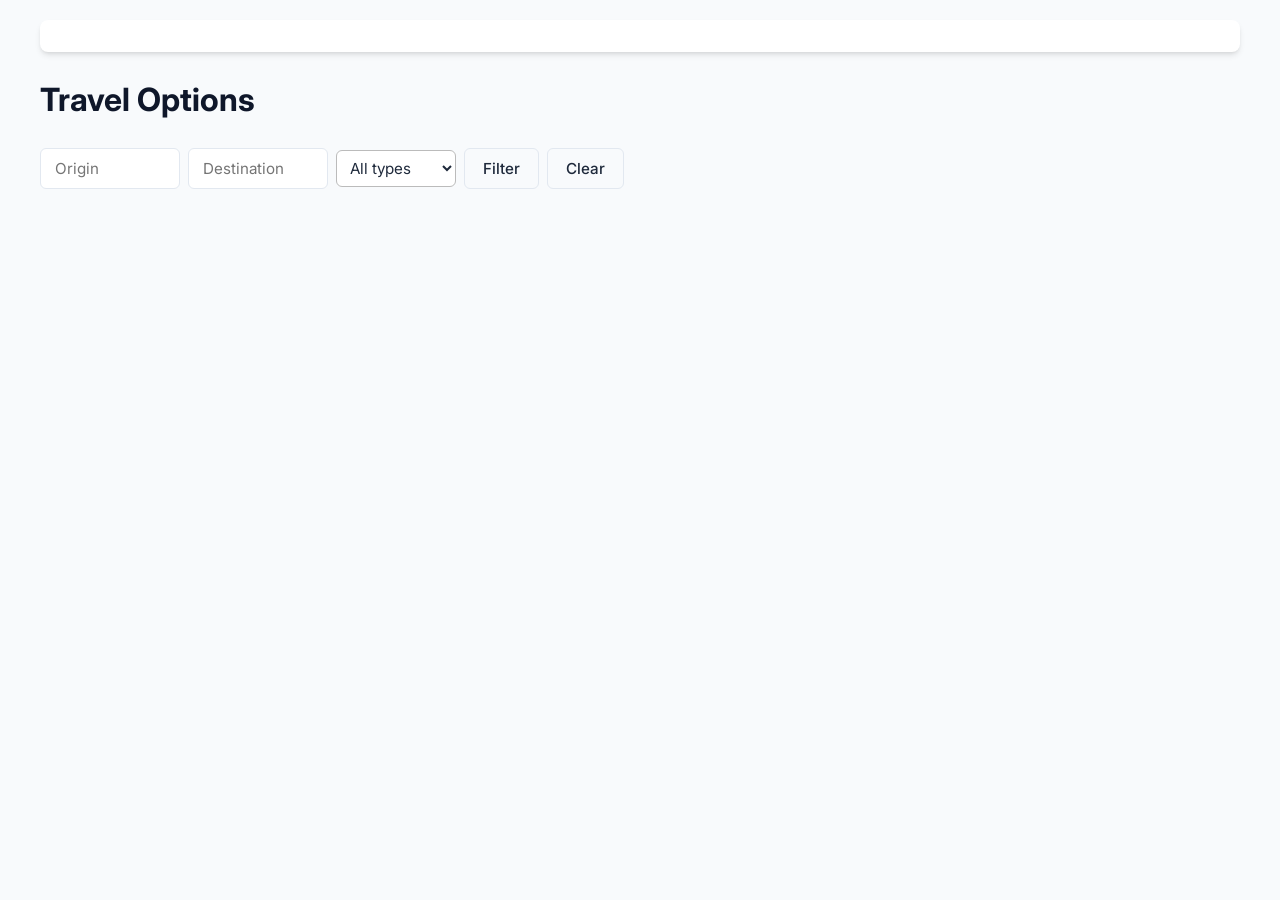
<file: frontend/travel.html>
<!DOCTYPE html>
<html lang="en">
<head>
    <meta charset="UTF-8">
    <meta name="viewport" content="width=device-width, initial-scale=1.0">
    <title>Travel – Tourism Booking</title>
    <link rel="stylesheet" href="css/style.css">
</head>
<body>
    <div class="container">
        <div class="nav" id="navContainer"></div>

        <div id="listView">
            <h1>Travel Options</h1>

            <!-- Filters -->
            <div style="display:flex;flex-wrap:wrap;gap:8px;align-items:center;margin-bottom:12px;">
                <input type="text"  id="filterOrigin"  placeholder="Origin"      style="width:140px;">
                <input type="text"  id="filterDest"    placeholder="Destination" style="width:140px;">
                <select id="filterType" style="width:120px;padding:7px 9px;border:1px solid #bbb;">
                    <option value="">All types</option>
                    <option value="Flight">Flight</option>
                    <option value="Train">Train</option>
                    <option value="Bus">Bus</option>
                </select>
                <button id="filterBtn">Filter</button>
                <button id="clearBtn">Clear</button>
            </div>

            <div id="travelListContainer"></div>
        </div>

        <!-- Booking Form -->
        <div id="bookingView" class="hidden">
            <button id="backBtn">← Back to Travel</button>
            <h2 style="margin-top:12px;" id="bookSegmentLabel"></h2>
            <div class="form-group">
                <label>Passenger Name</label>
                <input type="text" id="passengerName" placeholder="Full name">
            </div>
            <div class="form-group">
                <label>Travel Date</label>
                <input type="date" id="travelDate">
            </div>
            <div class="form-group">
                <label>Seats</label>
                <input type="number" id="seats" min="1" max="10" value="1" style="width:80px;">
            </div>
            <div id="bookMsg"></div>
            <button class="primary" id="confirmBtn">Confirm Booking</button>
            <button id="cancelBtn">Cancel</button>
        </div>
    </div>
    <script src="js/api.js"></script>
    <script src="js/travel.js"></script>
</body>
</html>
</file>
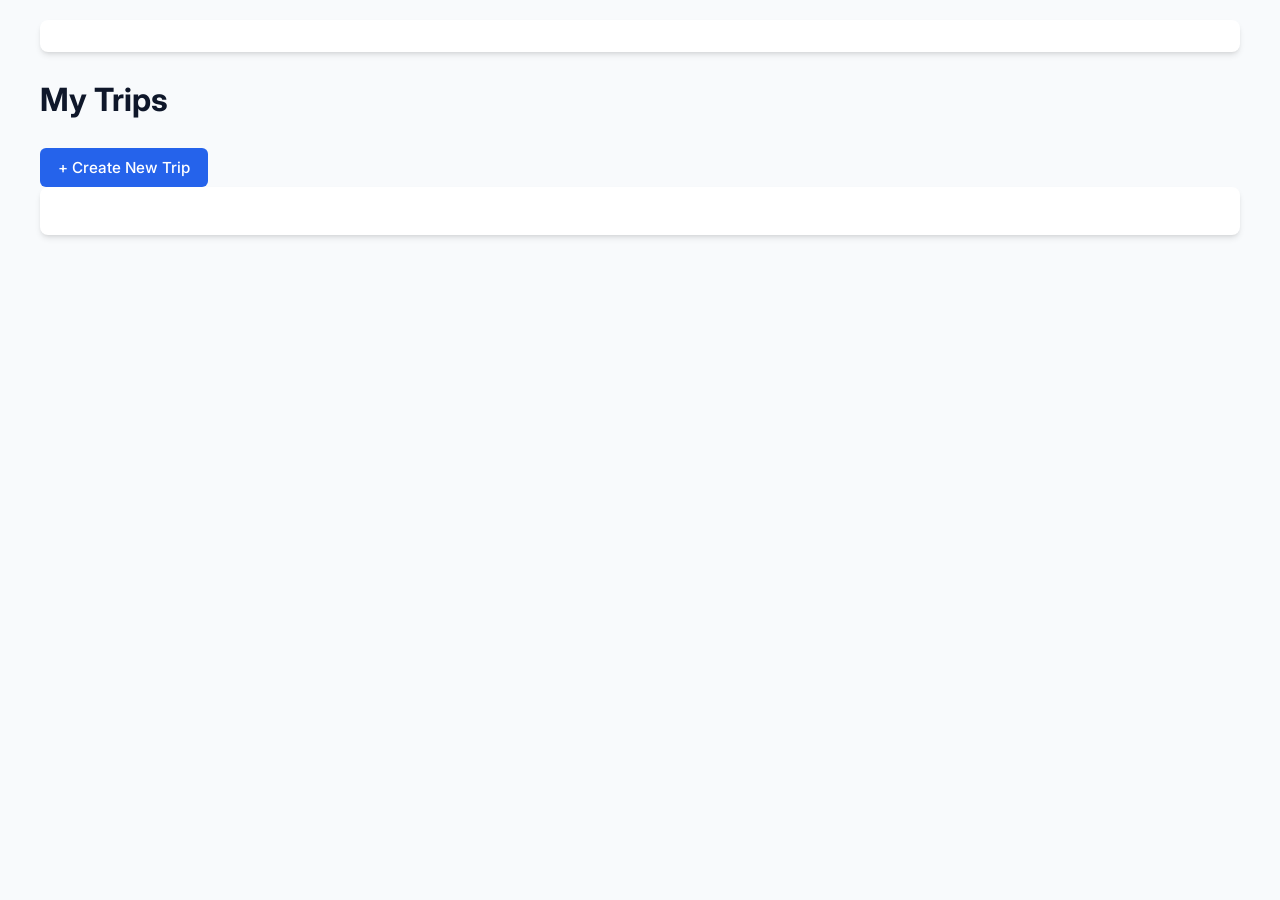
<file: frontend/trips.html>
<!DOCTYPE html>
<html lang="en">
<head>
    <meta charset="UTF-8">
    <meta name="viewport" content="width=device-width, initial-scale=1.0">
    <title>Trips – Tourism Booking</title>
    <link rel="stylesheet" href="css/style.css">
</head>
<body>
    <div class="container">
        <div class="nav" id="navContainer"></div>

        <!-- Trip List View -->
        <div id="listView">
            <h1>My Trips</h1>
            <button class="primary" id="createTripBtn">+ Create New Trip</button>

            <!-- Create trip inline form -->
            <div id="createTripForm" class="hidden section-sep">
                <h2>New Trip</h2>
                <div class="form-group">
                    <label>Trip Name</label>
                    <input type="text" id="tripNameInput" placeholder="e.g. Summer in Europe">
                </div>
                <div class="form-group">
                    <label>Description</label>
                    <input type="text" id="tripDescInput" placeholder="Short description">
                </div>
                <div class="form-group">
                    <label>Start Date</label>
                    <input type="date" id="tripStartInput">
                </div>
                <div class="form-group">
                    <label>End Date</label>
                    <input type="date" id="tripEndInput">
                </div>
                <div id="createTripMsg"></div>
                <button class="primary" id="saveTripBtn">Save Trip</button>
                <button id="cancelTripBtn">Cancel</button>
            </div>

            <div class="section-sep" id="tripListContainer">
                <!-- trips rendered here -->
            </div>
        </div>

        <!-- Trip Detail View -->
        <div id="detailView" class="hidden">
            <button id="backToListBtn">← Back to Trips</button>
            <h1 id="detailTripName" style="margin-top:12px;"></h1>
            <p id="detailTripDesc" style="color:#555;font-size:0.9rem;margin-bottom:4px;"></p>
            <p id="detailTripDates" style="font-size:0.85rem;color:#888;"></p>

            <!-- Destinations -->
            <div class="section-sep">
                <h2>Destinations</h2>
                <button class="primary" id="addDestBtn">+ Add Destination</button>
                <div id="addDestForm" class="hidden" style="margin-top:10px;">
                    <div class="form-group">
                        <label>Destination</label>
                        <select id="destSelect" style="width:300px;"></select>
                    </div>
                    <div class="form-group">
                        <label>Visit Order</label>
                        <input type="number" id="destVisitOrder" min="1" value="1" style="width:80px;">
                    </div>
                    <div class="form-group">
                        <label>Arrival Date</label>
                        <input type="date" id="destArrivalDate">
                    </div>
                    <div class="form-group">
                        <label>Departure Date</label>
                        <input type="date" id="destDepartureDate">
                    </div>
                    <button id="saveDestBtn">Add</button>
                    <button id="cancelDestBtn">Cancel</button>
                </div>
                <ul id="destList" style="margin-top:10px;padding-left:18px;"></ul>
            </div>

            <!-- Bookings -->
            <div class="section-sep">
                <h2>Bookings</h2>
                <div id="bookingList"></div>
            </div>

            <!-- Review -->
            <div class="section-sep">
                <h2>Review</h2>
                <div id="reviewDisplay"></div>
                <button class="primary" id="addReviewBtn">Write Review</button>
                <div id="reviewForm" class="hidden" style="margin-top:10px;">
                    <div class="form-group">
                        <label>Rating (1–5)</label>
                        <input type="number" id="reviewRating" min="1" max="5" placeholder="5">
                    </div>
                    <div class="form-group">
                        <label>Comment</label>
                        <input type="text" id="reviewComment" placeholder="Your review">
                    </div>
                    <button id="saveReviewBtn">Submit Review</button>
                    <button id="cancelReviewBtn">Cancel</button>
                </div>
            </div>
        </div>
    </div>
    <script src="js/api.js"></script>
    <script src="js/trips.js"></script>
</body>
</html>
</file>
<file: frontend/css/style.css>
/* =========================================
   MODERN DESIGN SYSTEM (Tourism Platform)
   ========================================= */
@import url('https://fonts.googleapis.com/css2?family=Inter:wght@300;400;500;600;700&display=swap');

:root {
    --primary: #2563eb;
    --primary-hover: #1d4ed8;
    --bg-color: #f8fafc;
    --surface: #ffffff;
    --text-main: #1e293b;
    --text-muted: #64748b;
    --border: #e2e8f0;
    --danger: #ef4444;
    --success: #10b981;
    --radius: 8px;
    --shadow: 0 4px 6px -1px rgb(0 0 0 / 0.1), 0 2px 4px -2px rgb(0 0 0 / 0.1);
}

* { box-sizing: border-box; margin: 0; padding: 0; }

body {
    font-family: 'Inter', sans-serif;
    background-color: var(--bg-color);
    color: var(--text-main);
    line-height: 1.5;
    padding: 20px;
}

.container {
    max-width: 1200px;
    margin: 0 auto;
}

/* Navbar */
.nav {
    background: var(--surface);
    padding: 16px 24px;
    border-radius: var(--radius);
    box-shadow: var(--shadow);
    margin-bottom: 24px;
    display: flex;
    gap: 16px;
    align-items: center;
    flex-wrap: wrap;
}

.nav a {
    text-decoration: none;
    color: var(--text-main);
    font-weight: 500;
    font-size: 0.95rem;
    padding: 8px 12px;
    border-radius: 6px;
    transition: all 0.2s;
}

.nav a:hover {
    background: var(--bg-color);
    color: var(--primary);
}

/* Headings */
h1 { font-size: 2rem; font-weight: 700; margin-bottom: 24px; color: #0f172a; }
h2 { font-size: 1.4rem; font-weight: 600; margin-bottom: 16px; color: #1e293b; }
h3 { font-size: 1.1rem; font-weight: 600; margin-bottom: 12px; }

/* Sections / Cards */
.section-sep {
    background: var(--surface);
    padding: 24px;
    border-radius: var(--radius);
    box-shadow: var(--shadow);
    margin-bottom: 24px;
}

/* Forms & Inputs */
.form-group {
    display: flex;
    flex-direction: column;
    margin-bottom: 16px;
}

label {
    font-size: 0.875rem;
    font-weight: 500;
    color: var(--text-muted);
    margin-bottom: 6px;
}

input, select, textarea {
    width: 100%;
    padding: 10px 14px;
    border: 1px solid var(--border);
    border-radius: 6px;
    font-size: 0.95rem;
    font-family: inherit;
    transition: border-color 0.2s, box-shadow 0.2s;
    background: var(--surface);
    color: var(--text-main);
}

input:focus, select:focus, textarea:focus {
    outline: none;
    border-color: var(--primary);
    box-shadow: 0 0 0 3px rgba(37, 99, 235, 0.15);
}

/* Buttons */
button {
    padding: 10px 18px;
    border: none;
    border-radius: 6px;
    font-size: 0.95rem;
    font-weight: 500;
    font-family: inherit;
    cursor: pointer;
    transition: all 0.2s;
    background: var(--bg-color);
    color: var(--text-main);
    border: 1px solid var(--border);
}

button:hover { background: #e2e8f0; }

button.primary {
    background: var(--primary);
    color: white;
    border: none;
}
button.primary:hover { background: var(--primary-hover); }

button.danger {
    background: var(--danger);
    color: white;
    border: none;
}
button.danger:hover { background: #dc2626; }

/* Inline Forms (like Admin Dashboard) */
form {
    display: flex;
    flex-wrap: wrap;
    gap: 12px;
    align-items: flex-end;
    background: var(--bg-color);
    padding: 16px;
    border-radius: var(--radius);
    margin-bottom: 24px;
}

form input, form select {
    flex: 1 1 200px;
    margin: 0;
}

form button[type="submit"] {
    background: var(--primary);
    color: white;
    border: none;
    flex: 0 0 auto;
}
form button[type="submit"]:hover { background: var(--primary-hover); }

/* Lists / Tables */
div[id$="List"], div[id$="Container"] {
    display: flex;
    flex-direction: column;
    gap: 12px;
}

.list-item {
    background: var(--surface);
    border: 1px solid var(--border);
    padding: 16px;
    border-radius: var(--radius);
    display: flex;
    justify-content: space-between;
    align-items: center;
    transition: transform 0.2s, box-shadow 0.2s;
}

.list-item:hover {
    transform: translateY(-2px);
    box-shadow: var(--shadow);
}

/* Utilities */
.hidden { display: none !important; }
.msg { padding: 12px; border-radius: 6px; margin-top: 12px; font-size: 0.9rem; }
.msg:not(:empty) { background: #fef2f2; color: var(--danger); border: 1px solid #fecaca; }
</file>
